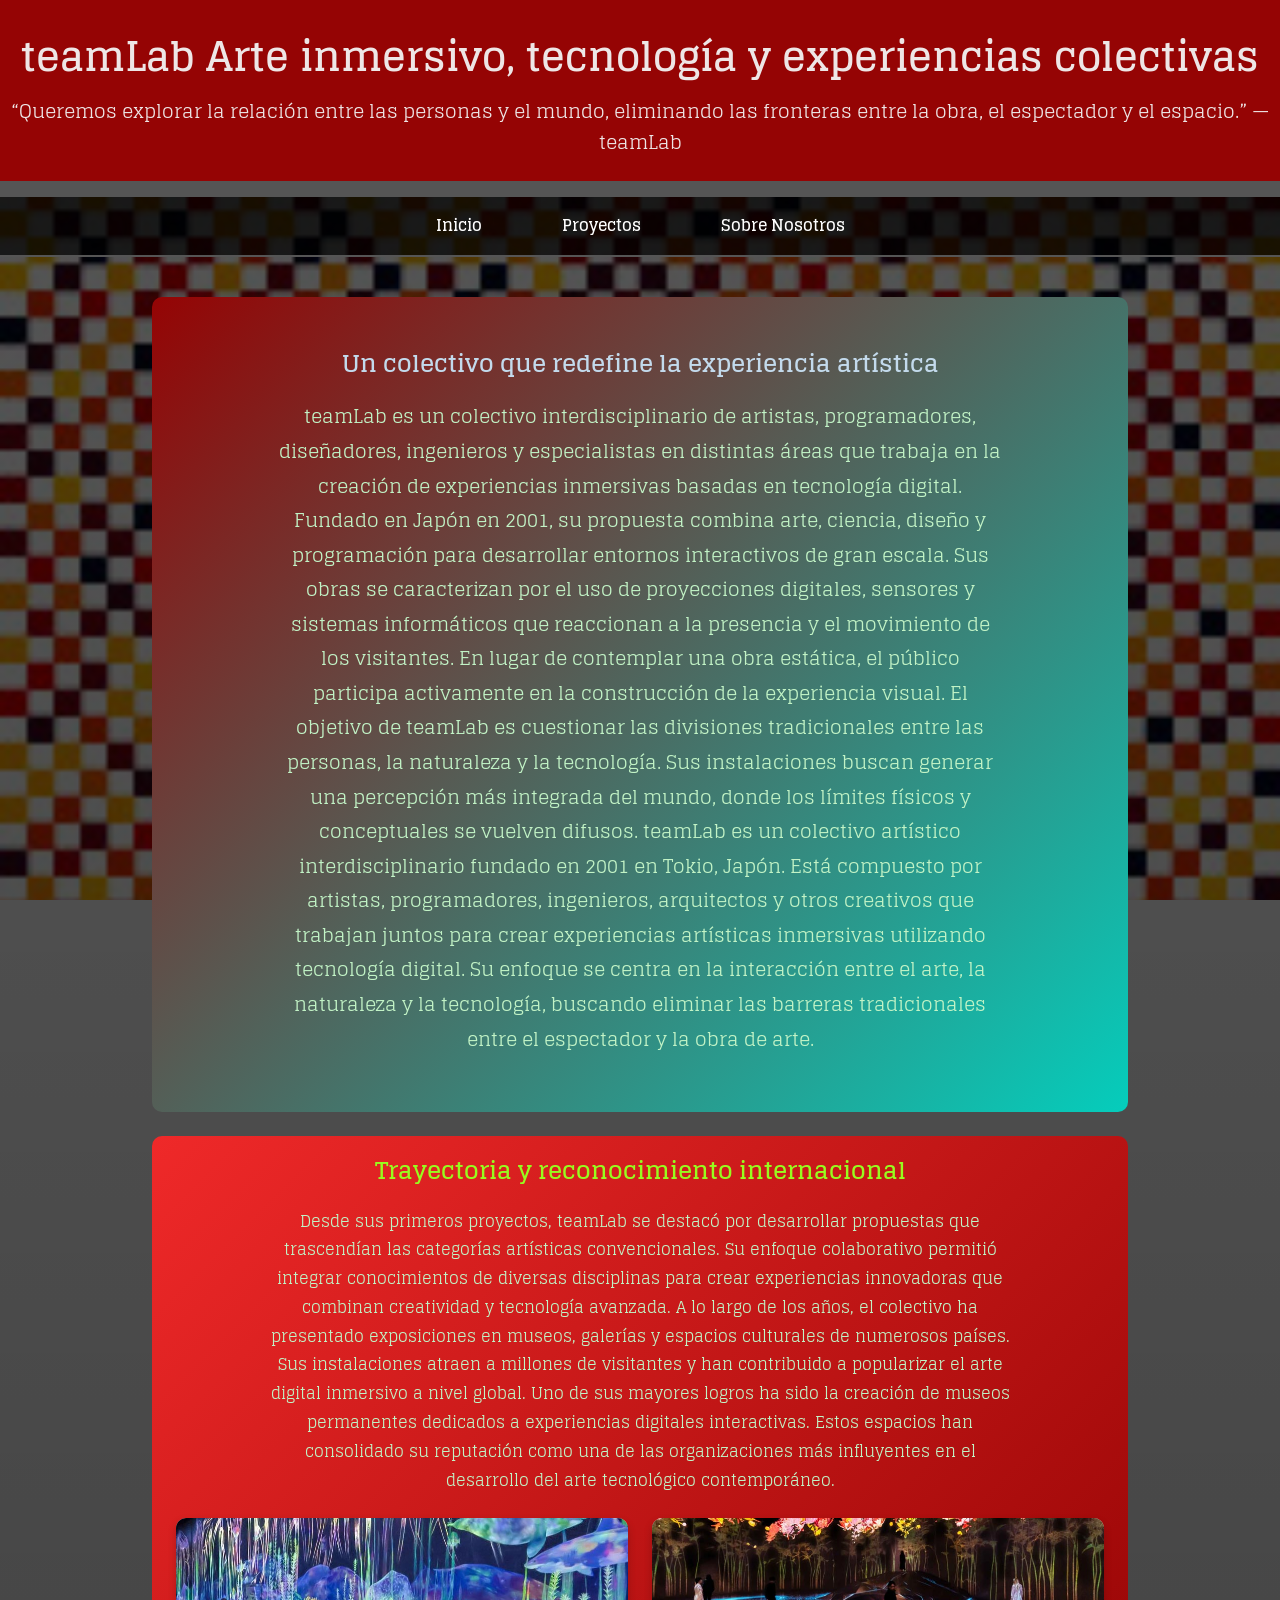
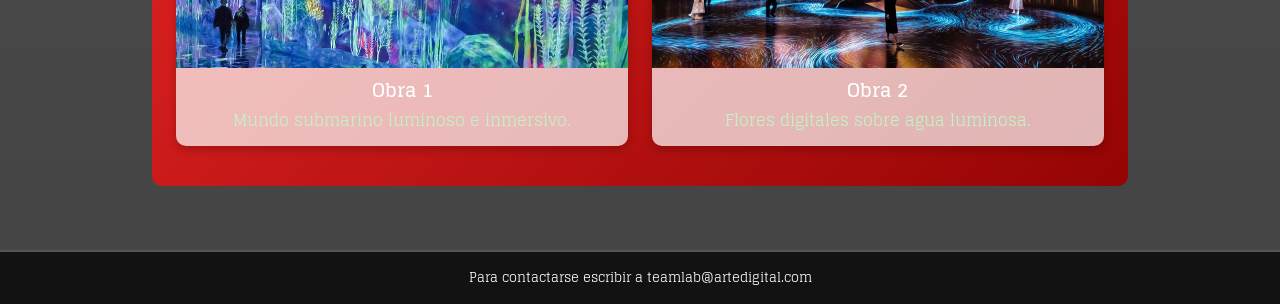
<file: index.html>
<!DOCTYPE html>
<html lang='es'>
<head>
    <meta charset='utf-8'>
    <meta name='viewport' content='width=device-width, initial-scale=1'>
    <title>teamLab Arte inmersivo, tecnología y experiencias colectivas</title>
    <link rel="preconnect" href="https://fonts.googleapis.com">
<link rel="preconnect" href="https://fonts.gstatic.com" crossorigin>
<link href="https://fonts.googleapis.com/css2?family=Glegoo:wght@400;700&display=swap" rel="stylesheet">
    <link rel='stylesheet' href='./css/estilos.css'>

</head>
<body>
    <div class='container'>
        <header>
            <h1>teamLab Arte inmersivo, tecnología y experiencias colectivas</h1>
            <p>“Queremos explorar la relación entre las personas y el mundo, eliminando las fronteras entre la obra, el espectador y el espacio.” — teamLab
</p>
        </header>
    <nav>
        <ul class='nav-links'>
            <li><a href='./index.html'>Inicio</a></li>
            <li><a href='./proyectos.html'>Proyectos</a></li>
            <li><a href='./nosotros.html'>Sobre Nosotros</a></li>
        </ul>
    </nav>
    <main> 
        <div class='contenedor'>
            <section class='hero'>
            <h2>Un colectivo que redefine la experiencia artística</h2>
            <p> teamLab es un colectivo interdisciplinario de artistas, programadores, diseñadores, ingenieros y especialistas en distintas áreas que trabaja en la creación de experiencias inmersivas basadas en tecnología digital. Fundado en Japón en 2001, su propuesta combina arte, ciencia, diseño y programación para desarrollar entornos interactivos de gran escala.
Sus obras se caracterizan por el uso de proyecciones digitales, sensores y sistemas informáticos que reaccionan a la presencia y el movimiento de los visitantes. En lugar de contemplar una obra estática, el público participa activamente en la construcción de la experiencia visual.
El objetivo de teamLab es cuestionar las divisiones tradicionales entre las personas, la naturaleza y la tecnología. Sus instalaciones buscan generar una percepción más integrada del mundo, donde los límites físicos y conceptuales se vuelven difusos.
teamLab es un colectivo artístico interdisciplinario fundado en 2001 en Tokio, Japón. Está compuesto por artistas, programadores, ingenieros, arquitectos y otros creativos que trabajan juntos para crear experiencias artísticas inmersivas utilizando tecnología digital. Su enfoque se centra en la interacción entre el arte, la naturaleza y la tecnología, buscando eliminar las barreras tradicionales entre el espectador y la obra de arte.</p>
            </section>
            <section>
                <h2>Trayectoria y reconocimiento internacional</h2>
            <p>Desde sus primeros proyectos, teamLab se destacó por desarrollar propuestas que trascendían las categorías artísticas convencionales. Su enfoque colaborativo permitió integrar conocimientos de diversas disciplinas para crear experiencias innovadoras que combinan creatividad y tecnología avanzada.
A lo largo de los años, el colectivo ha presentado exposiciones en museos, galerías y espacios culturales de numerosos países. Sus instalaciones atraen a millones de visitantes y han contribuido a popularizar el arte digital inmersivo a nivel global.
Uno de sus mayores logros ha sido la creación de museos permanentes dedicados a experiencias digitales interactivas. Estos espacios han consolidado su reputación como una de las organizaciones más influyentes en el desarrollo del arte tecnológico contemporáneo.</p>
          <div class='grid-obras'>
            <div class='tarjeta'>
                <img src='./img/teamlab-1.jpg' alt='Obra 1'>
                <h3>Obra 1</h3>
                <p>Mundo submarino luminoso e inmersivo.</p>
            </div>
             <div class='tarjeta'>
                <img src='./img/teamlab-2.jpg' alt='Obra 2'>
                <h3>Obra 2</h3>
                <p>Flores digitales sobre agua luminosa.</p>
            </div>
</section>
        </div>
    </main>
<footer>
    <div class='contenedor'><p>Para contactarse escribir a teamlab@artedigital.com</p></div>
</footer>
</body>
</html>
</file>
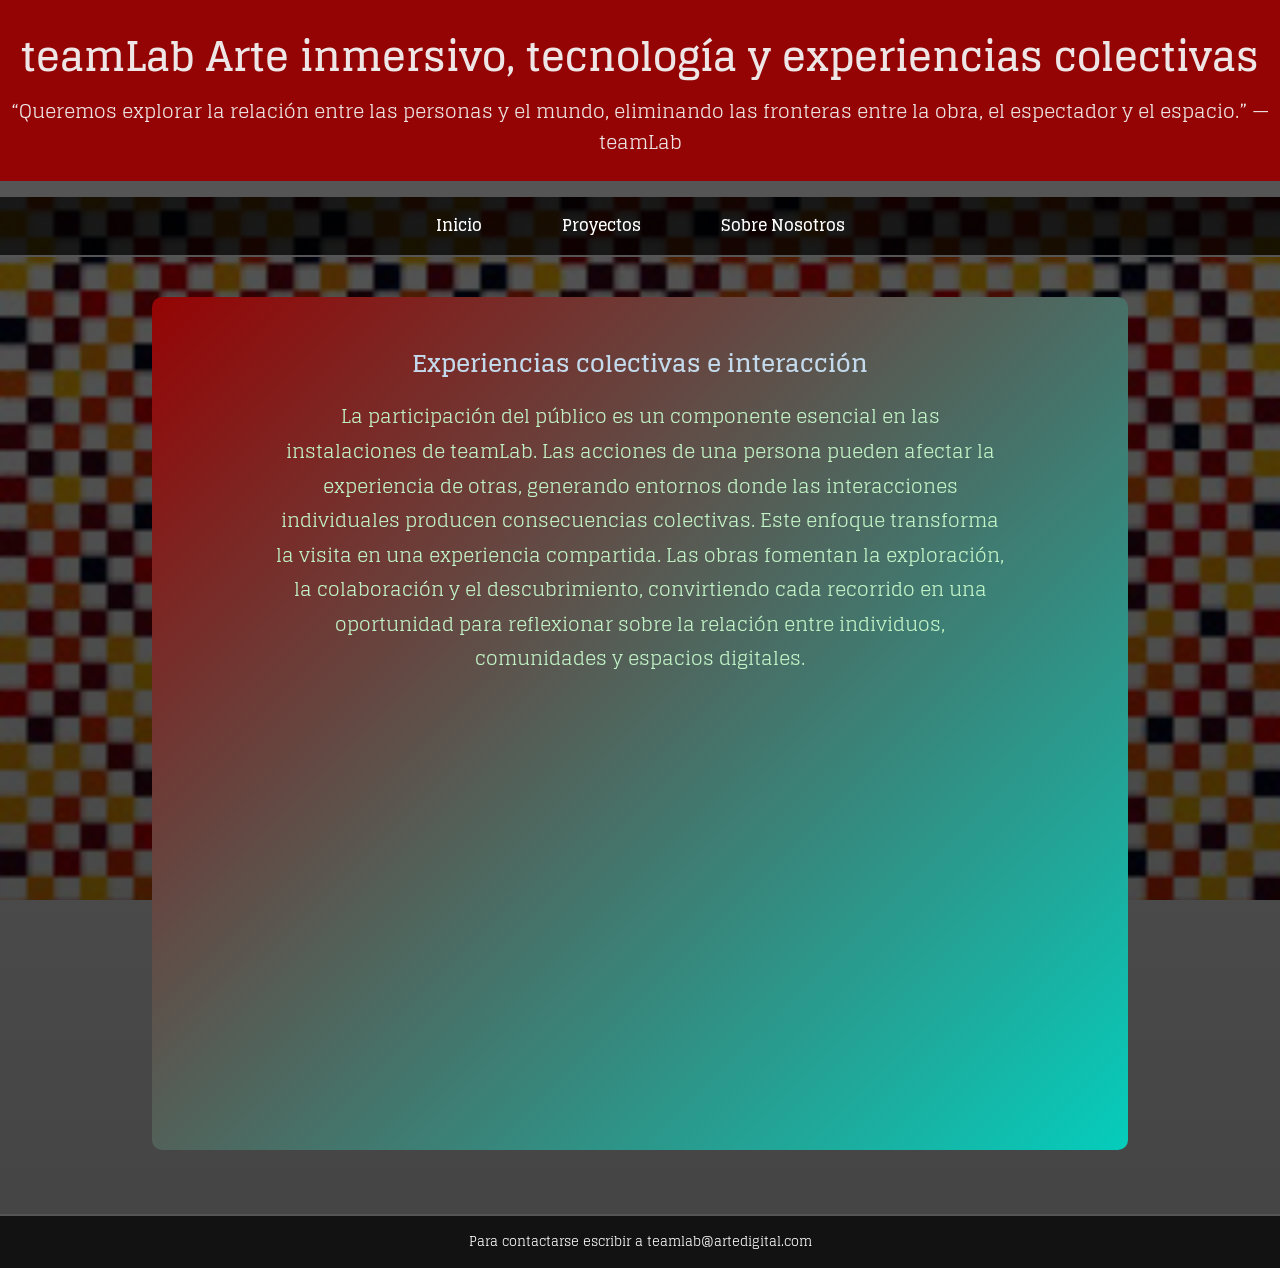
<file: nosotros.html>
<!DOCTYPE html>
<html lang='es'>
<head>
    <meta charset='utf-8'>
    <meta name='viewport' content='width=device-width, initial-scale=1'>
    <title>teamLab Arte inmersivo, tecnología y experiencias colectivas</title>
    <link rel="preconnect" href="https://fonts.googleapis.com">
<link rel="preconnect" href="https://fonts.gstatic.com" crossorigin>
<link href="https://fonts.googleapis.com/css2?family=Glegoo:wght@400;700&display=swap" rel="stylesheet">
    <link rel='stylesheet' href='./css/estilos.css'>

</head>
<body>
    <div class='container'>
        <header>
            <h1>teamLab Arte inmersivo, tecnología y experiencias colectivas</h1>
            <p>“Queremos explorar la relación entre las personas y el mundo, eliminando las fronteras entre la obra, el espectador y el espacio.” — teamLab
</p>
        </header>
    <nav>
        <ul class='nav-links'>
            <li><a href='./index.html'>Inicio</a></li>
            <li><a href='./proyectos.html'>Proyectos</a></li>
            <li><a href='./nosotros.html'>Sobre Nosotros</a></li>
        </ul>
    </nav>
    <main> 
        <div class='contenedor'>
            <section class='hero'>
            <h2>Experiencias colectivas e interacción</h2>
            <p> La participación del público es un componente esencial en las instalaciones de teamLab. Las acciones de una persona pueden afectar la experiencia de otras, generando entornos donde las interacciones individuales producen consecuencias colectivas.
Este enfoque transforma la visita en una experiencia compartida. Las obras fomentan la exploración, la colaboración y el descubrimiento, convirtiendo cada recorrido en una oportunidad para reflexionar sobre la relación entre individuos, comunidades y espacios digitales.</p>
<iframe src="https://www.youtube.com/embed/-uJTk_mRmUY?si=hBT-V188qgWfdg_l" title="YouTube video player" frameborder="0" allow="accelerometer; autoplay; clipboard-write; encrypted-media; gyroscope; picture-in-picture; web-share" referrerpolicy="strict-origin-when-cross-origin" allowfullscreen></iframe>
            </section>
            
        </div>
    </main>
<footer>
    <div class='contenedor'><p>Para contactarse escribir a teamlab@artedigital.com</p></div>
</footer>
</body>
</html>
</file>
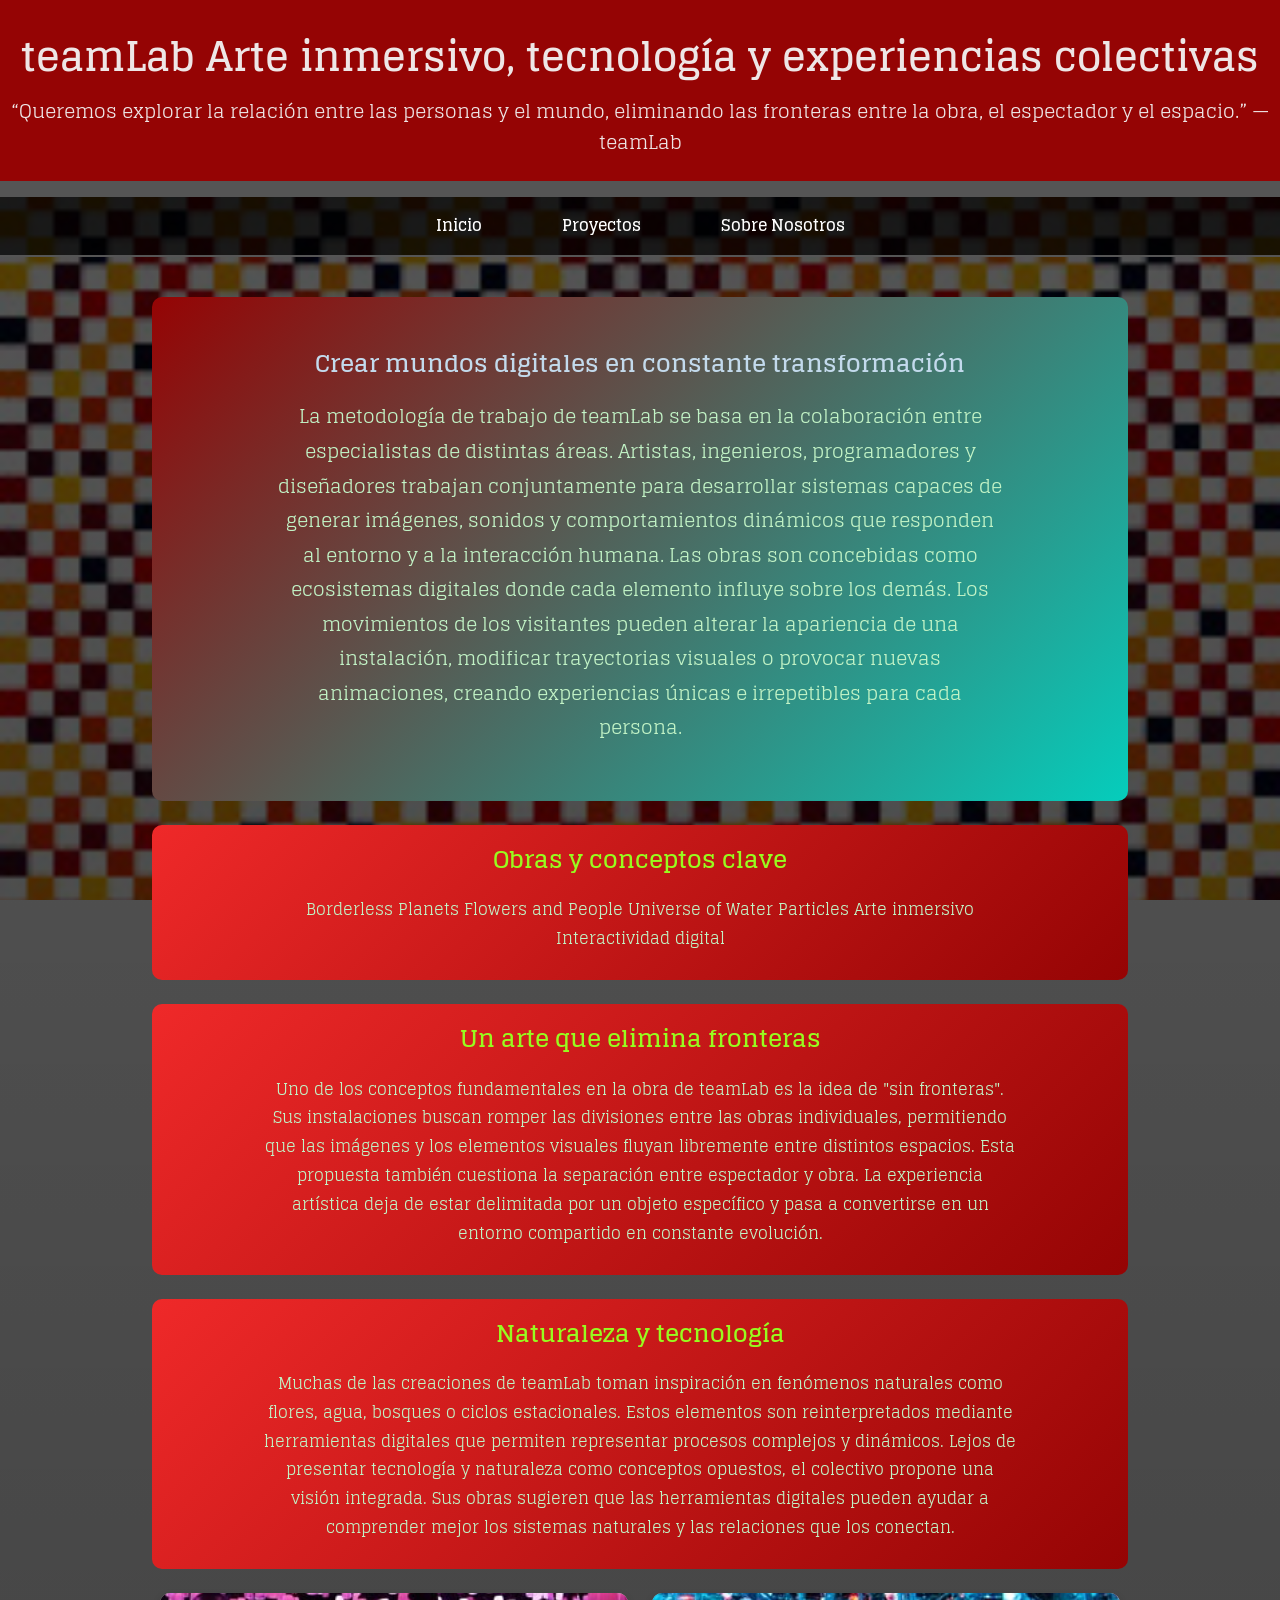
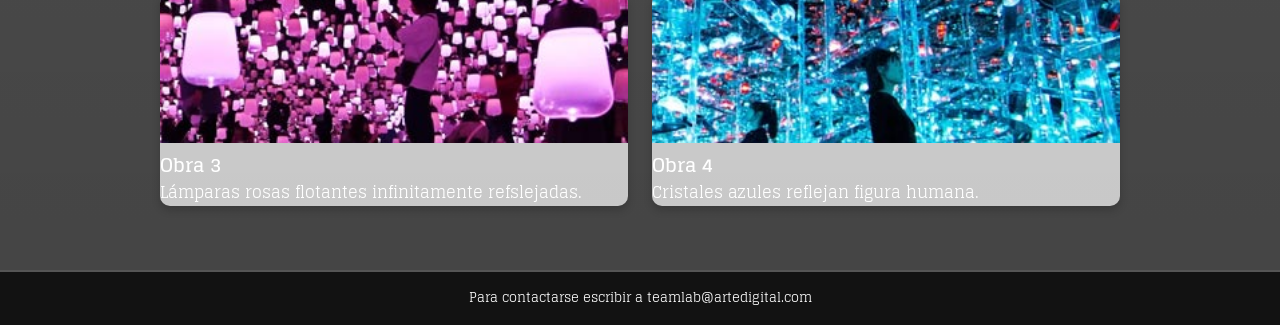
<file: proyectos.html>
<!DOCTYPE html>
<html lang='es'>
<head>
    <meta charset='utf-8'>
    <meta name='viewport' content='width=device-width, initial-scale=1'>
    <title>teamLab Arte inmersivo, tecnología y experiencias colectivas</title>
    <link rel="preconnect" href="https://fonts.googleapis.com">
<link rel="preconnect" href="https://fonts.gstatic.com" crossorigin>
<link href="https://fonts.googleapis.com/css2?family=Glegoo:wght@400;700&display=swap" rel="stylesheet">
    <link rel='stylesheet' href='./css/estilos.css'>

</head>
<body>
    <div class='container'>
        <header>
            <h1>teamLab Arte inmersivo, tecnología y experiencias colectivas</h1>
            <p>“Queremos explorar la relación entre las personas y el mundo, eliminando las fronteras entre la obra, el espectador y el espacio.” — teamLab
</p>
        </header>
    <nav>
        <ul class='nav-links'>
            <li><a href='./index.html'>Inicio</a></li>
            <li><a href='./proyectos.html'>Proyectos</a></li>
            <li><a href='./nosotros.html'>Sobre Nosotros</a></li>
        </ul>
    </nav>
    <main> 
        <div class='contenedor'>
            <section class='hero'>
            <h2>Crear mundos digitales en constante transformación</h2>
            <p> La metodología de trabajo de teamLab se basa en la colaboración entre especialistas de distintas áreas. Artistas, ingenieros, programadores y diseñadores trabajan conjuntamente para desarrollar sistemas capaces de generar imágenes, sonidos y comportamientos dinámicos que responden al entorno y a la interacción humana.
Las obras son concebidas como ecosistemas digitales donde cada elemento influye sobre los demás. Los movimientos de los visitantes pueden alterar la apariencia de una instalación, modificar trayectorias visuales o provocar nuevas animaciones, creando experiencias únicas e irrepetibles para cada persona.</p>
            </section>
            <section>
                <h2>Obras y conceptos clave</h2>
            <p>Borderless
Planets
Flowers and People
Universe of Water Particles
Arte inmersivo
Interactividad digital</p>
            </section>
<section>
<h2>Un arte que elimina fronteras</h2>
<p>Uno de los conceptos fundamentales en la obra de teamLab es la idea de "sin fronteras". Sus instalaciones buscan romper las divisiones entre las obras individuales, permitiendo que las imágenes y los elementos visuales fluyan libremente entre distintos espacios.
Esta propuesta también cuestiona la separación entre espectador y obra. La experiencia artística deja de estar delimitada por un objeto específico y pasa a convertirse en un entorno compartido en constante evolución.</p>
</section>
<section>
<h2>Naturaleza y tecnología</h2>
<p>Muchas de las creaciones de teamLab toman inspiración en fenómenos naturales como flores, agua, bosques o ciclos estacionales. Estos elementos son reinterpretados mediante herramientas digitales que permiten representar procesos complejos y dinámicos.
Lejos de presentar tecnología y naturaleza como conceptos opuestos, el colectivo propone una visión integrada. Sus obras sugieren que las herramientas digitales pueden ayudar a comprender mejor los sistemas naturales y las relaciones que los conectan.</p>
</section>
          <div class='grid-obras'>
            <div class='tarjeta'>
                <img src='./img/teamlab-3.jpg' alt='Obra 3'>
                <h3>Obra 3</h3>
                <p>Lámparas rosas flotantes infinitamente refslejadas.</p>
            </div>
             <div class='tarjeta'>
                <img src='./img/teamlab-4.jpg' alt='Obra 4'>
                <h3>Obra 4</h3>
                <p>Cristales azules reflejan figura humana.</p>
            </div>
</section>
        </div>
    </main>
<footer>
    <div class='contenedor'><p>Para contactarse escribir a teamlab@artedigital.com</p></div>
</footer>
</body>
</html>
</file>
<file: css/estilos.css>
* {
    margin: 0;
    padding: 0;
    box-sizing: border-box;
}
body {
    font-family:  "Glegoo", serif;
    line-height: 1.6;
    min-height: 100vh;
   background:linear-gradient(#000000a8,#000000bb),url('../img/fondo.jpg')center/cover fixed;
    color: #ffffff;
}
.contenedor {
    max-width: 1100px;
    margin: 0 auto;
    padding: 0 5%;
}
nav {
    background-color: #000000b4;
border-bottom: 2px solid #555;
}
nav ul {
    list-style: none;
    display: flex;
    justify-content: center;
    max-width: 1100px;
    margin: 0 auto;
    padding: 0 2%;
}
nav ul li a{
    display: block;
    padding: 1rem 2.5rem;
    color: #fff;
    text-decoration: none;
    font-size: 1rem;
    font-weight: 700;
}
header {
  background-color: #950404;
    padding: 1.5rem 0;
    text-align: center;
    border-bottom: 1rem solid #555;
}
nav ul li a:hover {
    background-color: #058df6;
    color: #fff;
    transition: background-color 0.3s ease;
} 
nav ul li a:visited {
    color: #fffc5a;
}
header h1 {
    font-size: 2.5rem;
    color: #eee6e6;
}
header p {
    font-size: 1.2rem;
    color: #eee6e6;
    margin-top: 0.5rem;
}
main {
    padding: 2.5rem 1rem;
}
.hero{
    padding : 3rem 2rem;
    color: #ffffff;
    background: linear-gradient(135deg, #950404,  #05cdbc);
    text-align: center;
}
.hero h2 {
    font-size: 1.5em;
    margin-bottom: 1rem;
    color: #c3daec;
    padding-bottom: 0;
    border-bottom: none;
}
.hero p {
    font-size: 1.2rem;
    color: #c2f3c6;
    max-width: 80%;
    margin: 0 auto 0.5rem;
}
section {
    background: linear-gradient(135deg, #ef2929, #950404);
    border-radius: 10px;
    margin-bottom: 1.5rem;
    padding: 1rem;
    text-align: center;
}
section h2 {
    font-size: 1.5em;
    margin-bottom: 1rem;
    color: #98fb1f;
    padding-bottom: 0;
    border-bottom: none;
    text-align: center;
}
section p {
    font-size: 1rem;
    color: #c2f3c6;
    max-width: 80%;
    margin: 0 auto 1.5rem;
    line-height: 1.8;
    margin-bottom: 0.7rem;
}
footer {
    background-color: #000000bb;
    padding: 1rem 0;
    text-align: center;
    border-top: 2px solid #555;
}
footer p {
    color: #fff;
    font-size: 0.8rem;
}
.grid-obras {
    display: grid;
    grid-template-columns: repeat(auto-fit, minmax(250px, 1fr));
    gap: 1.5rem;
    margin: 1.5rem 0.5rem;
}
.tarjeta {
    background-color: #ffffffb4;
    border-radius: 10px;
    overflow: hidden;
    box-shadow: 0 4px 8px rgba(0, 0, 0, 0.2);
    transition: transform 0.3s ease;
}
.tarjeta img {
    width: 100%;
    height: 150px;
    object-fit: cover;
}
iframe  {
    width: 100%;
    height: 400px;
    border: none;
    border-radius: 10px;
    margin-top: 10px;
}
</file>
